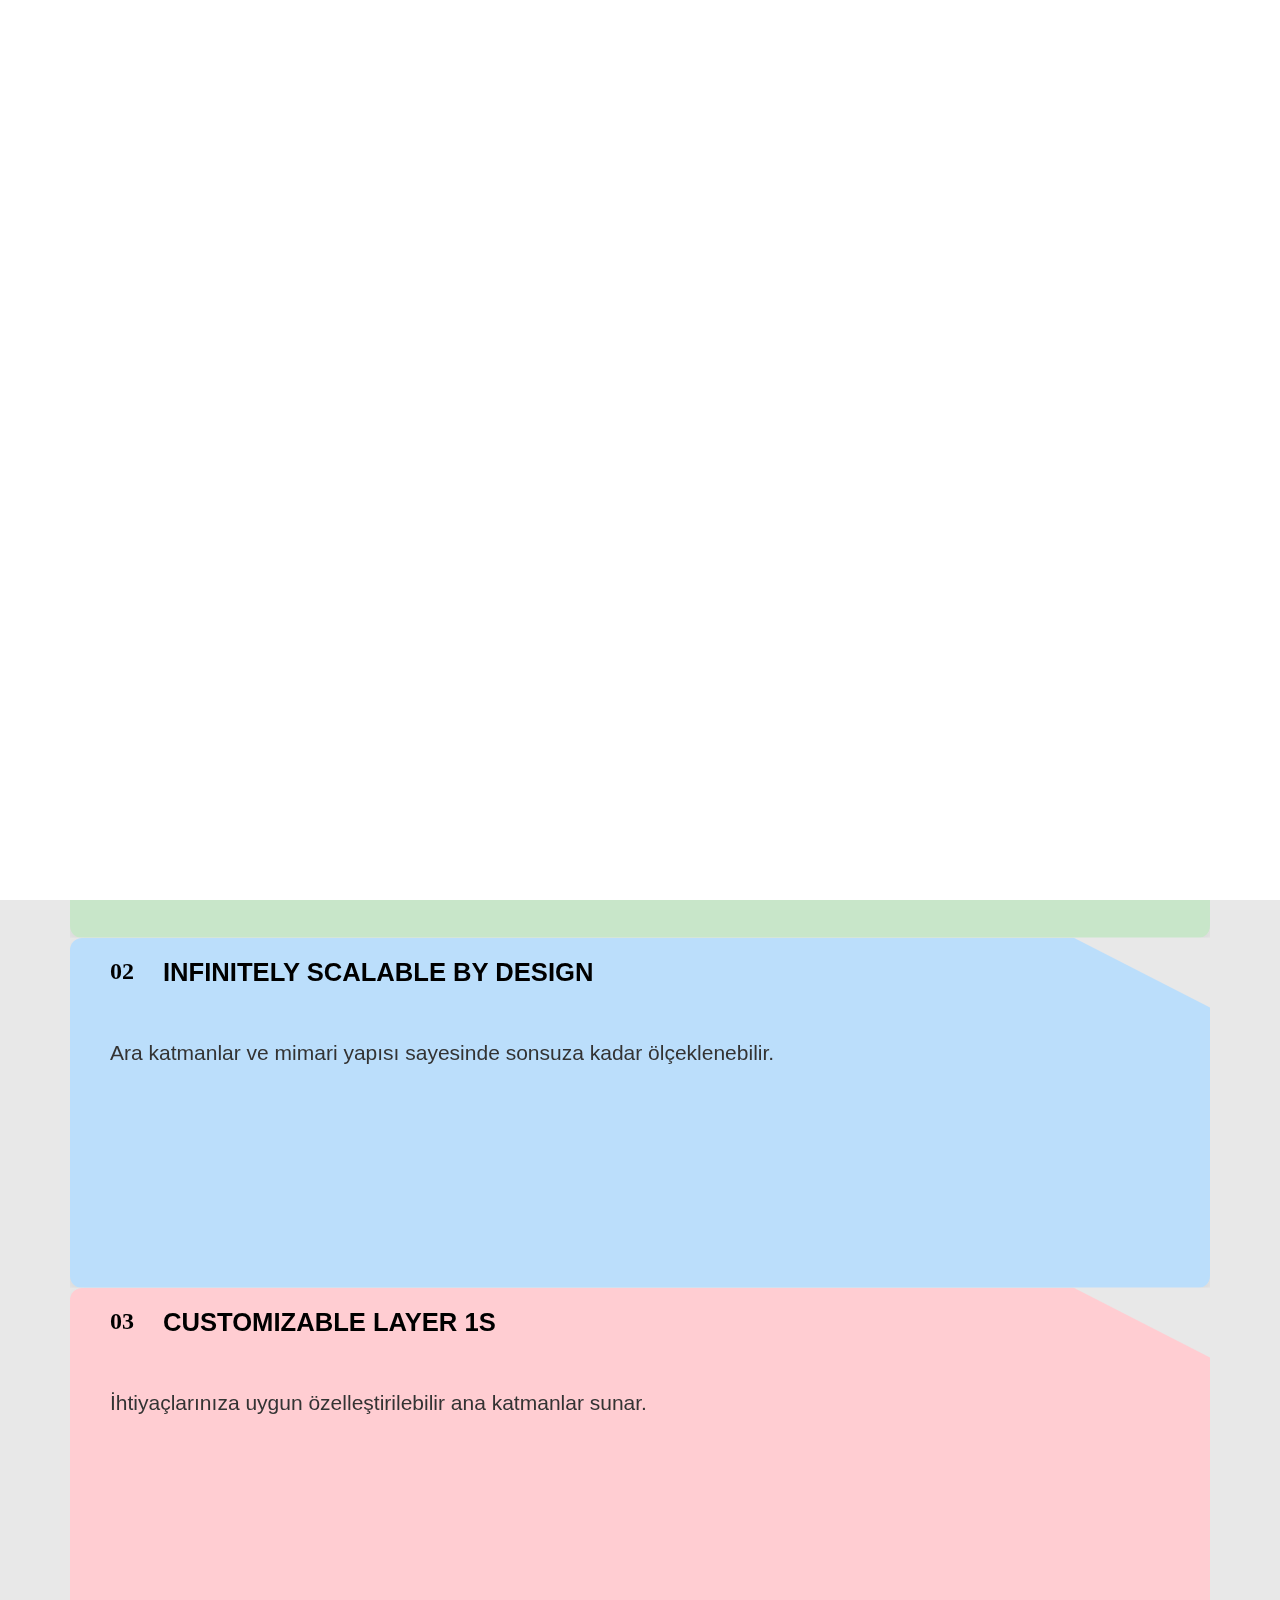
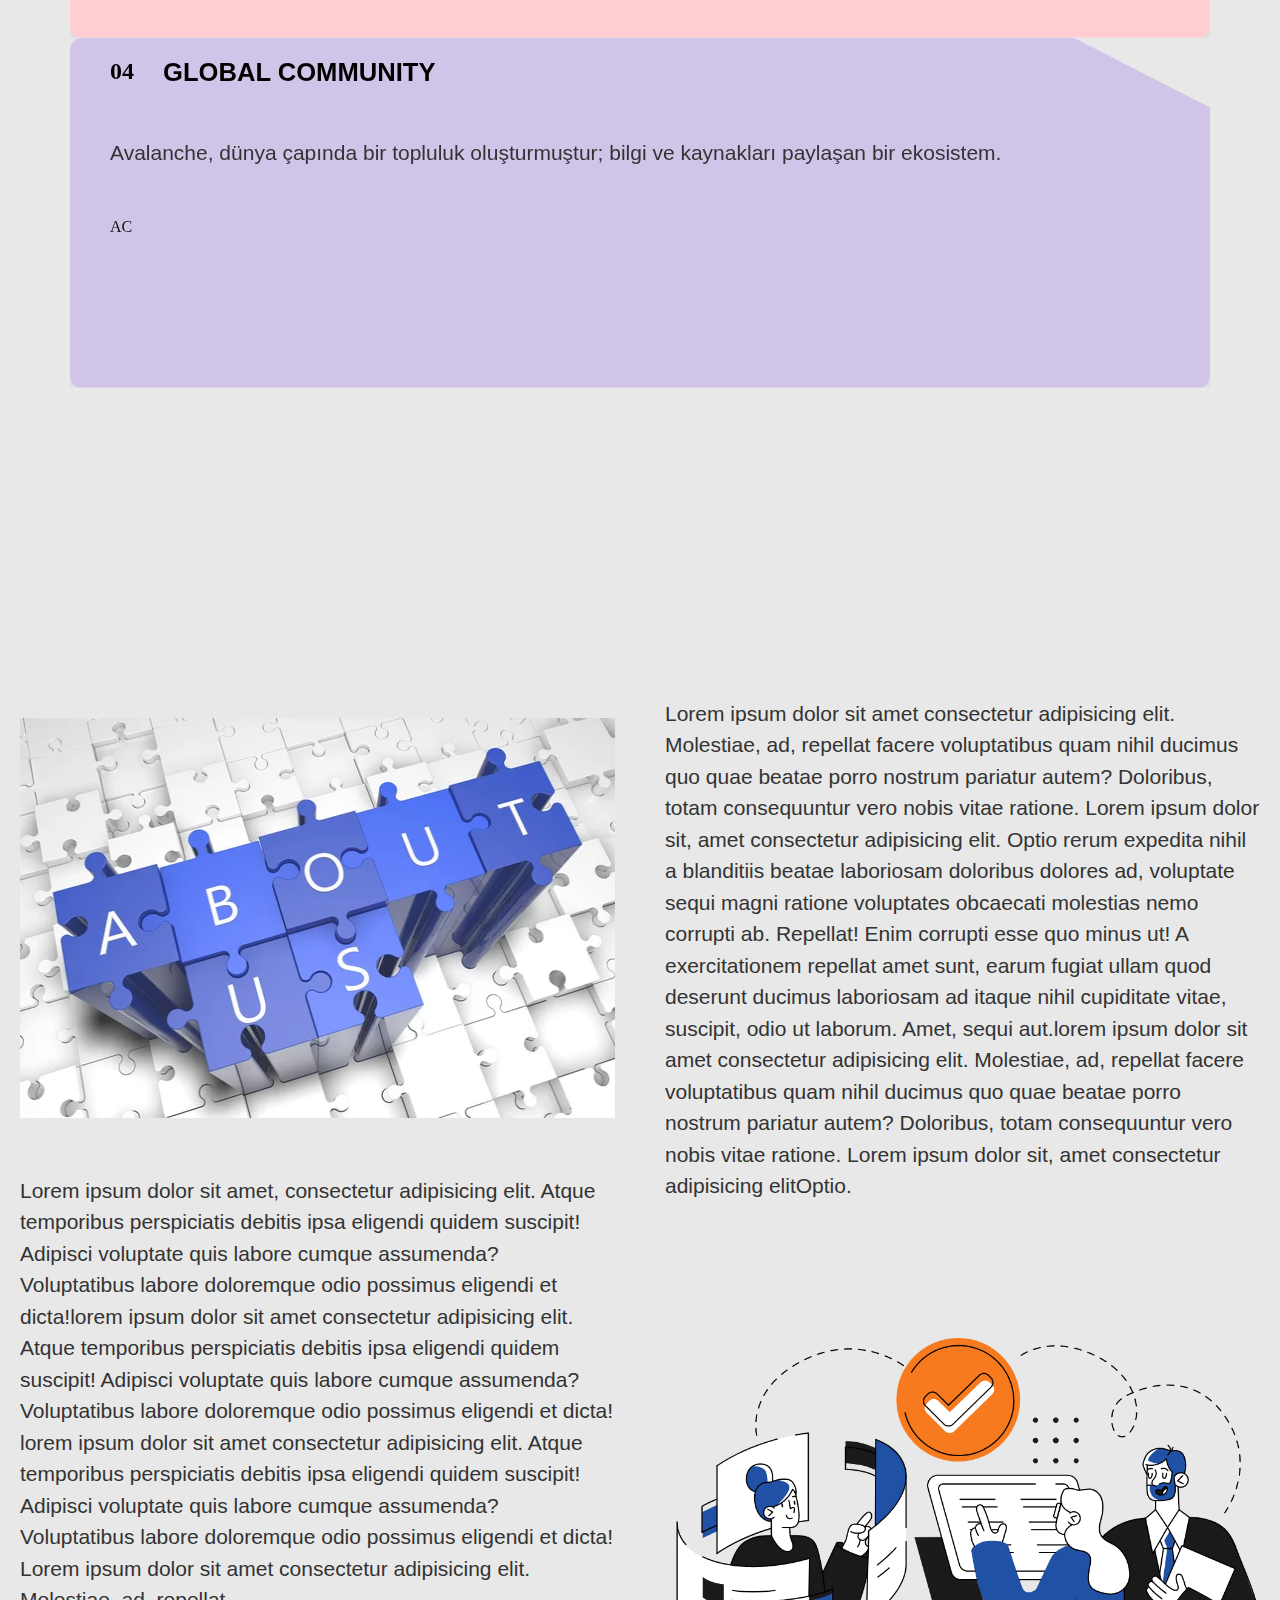
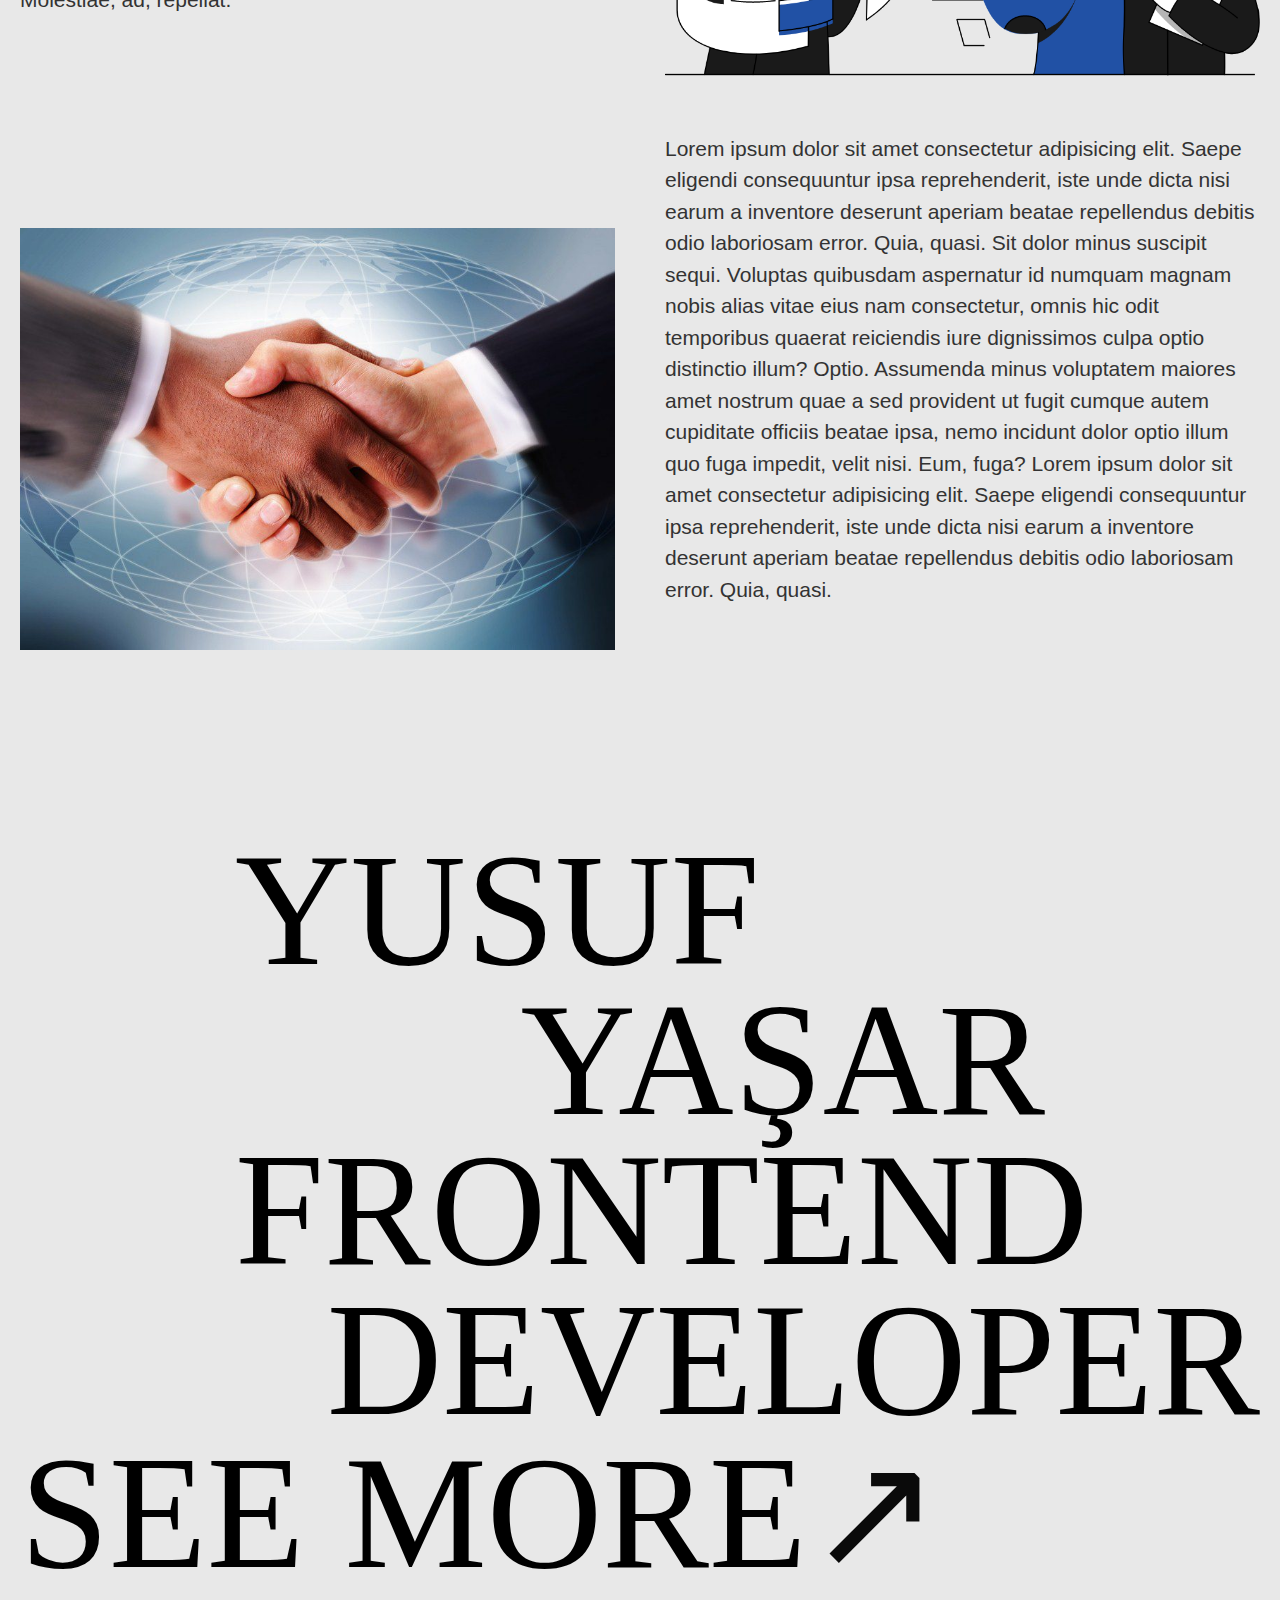
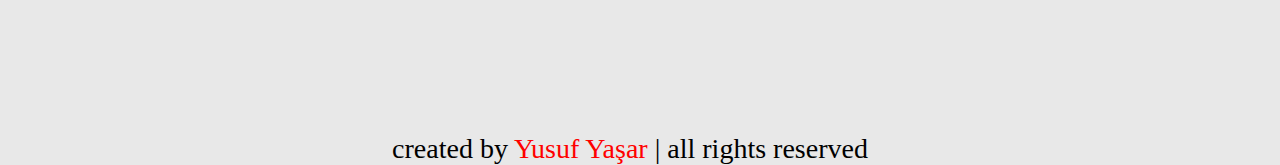
<file: kahve projesi/about.html>
<!DOCTYPE html>
<html lang="en">

<head>
    <meta charset="UTF-8">
    <meta name="viewport" content="width=device-width, initial-scale=1.0">
    <title>ABOUT US</title>
    <link rel="stylesheet" href="style.css">
    <link rel="stylesheet" href="about.css">
    <link rel="stylesheet" href="responsive.css">
    <link rel="stylesheet" href="https://cdn.jsdelivr.net/npm/bootstrap-icons@1.11.3/font/bootstrap-icons.min.css">
</head>


<body>
      <div class="intro">
    <div class="coffee-cup">
    </div>
  </div>
    <div class="about-menu">
        <div class="header" id="header">
            <nav class="nav container">
                <a href="index.html" class="nav-logo"><i class="bi bi-globe-americas"></i> Kahve dünyası</a>

                <div class="nav-menu" id="nav-menu">
                    <ul class="nav-list">
                        <li class="nav-item">
                            <a href="index.html" class="nav-link">
                                <i class="bi bi-house-fill"></i>
                                <span>home</span>
                            </a>
                        </li>

                        <li class="nav-item">
                            <a href="contact.html" class="nav-link">
                                <i class="bi bi-telephone-fill"></i>
                                <span>contact</span>
                            </a>
                        </li>
                        <li class="nav-item">
                            <a href="about.html" class="nav-link">
                                <i class="bi bi-bookmark-plus-fill"></i>
                                <span>about</span>
                            </a>
                        </li>
                    </ul>
                    <div class="nav-close" id="nav-close">
                        <i class="bi bi-x"></i>
                    </div>
                </div>
                <div class="search-box" id="searchBox">
                    <input class="input" type="text" placeholder="Search" id="searchInput">
                    <i class="bi bi-search" id="searchIcon"></i>
                </div>
                <div class="navbar-right">
                    <button id="accountButton">Log in</button>
                    <div class="sepet">
                        <span id="sepet-simgesi" onclick="sepetiGoster()"><i class="bi bi-cart3"></i></span>
                        <div id="sepet-icerik" class="sepet-icerik">
                            <div id="urun-listesi">
                                <span id="closeButton2">&times;</span>
                                <div class="cart">
                                    <h2>Sepetiniz</h2>
                                    <div class="items"></div>
                                    <div class="total">Toplam: 0₺</div>
                                    <button class="btn-buy1" onclick="checkout()">Siparişi Tamamla</button>
                                </div>
                            </div>
                        </div>
                    </div>
                </div>
                 <div class="profile-text-container">

                    <div id="formContainer">
                        <span id="closeButton">&times;</span>
                        <form id="loginForm">
                            <h2 class="baslik">Giriş Yap</h2>
                            <button class="social-login google" type="button" onclick="signInWithGoogle()"><i
                                    class="bi bi-google"></i> Google ile
                                Giriş Yap</button>
                            <button class="social-login apple" type="button" onclick="signInWithApp()"><i
                                    class="bi bi-apple"></i> App Hesabı ile
                                Giriş Yap</button>
                            <button class='social-login phone'  type="button" onclick="signInWithApp()">
                                <i class="bi bi-phone"></i> Telefon Numarası ile Giriş Yap
                            </button>
                            <div>
                                <label class="Giriş" for="email">E-posta:</label>
                                <input class="input" type="email" id="email" name="email">
                            </div>
                            <div>
                                <label class="Giriş" for="password">Şifre:</label>
                                <input class="input" type="password" id="password" name="password">
                            </div>
                            <button type="submit">Giriş Yap</button>
                            <button id="registerButton" type="button" onclick="toggleForms()">Hesabınız yok mu? Kayıt
                                Olun</button>
                        </form>
                        <form id="registerForm" class="hidden">
                            <span id="backButton">&larr;</span>
                            <h2 class="baslik">Kayıt Ol</h2>
                            <div>
                                <label class="Giris1" for="newEmail">E-posta:</label>
                                <input class="inputregister" type="email" id="newEmail" name="newEmail">
                            </div>
                            <div>
                                <label class="Giris1" for="phone">Telefon Numarası:</label>
                                <input class="inputregister" type="tel" id="phone" name="phone">
                            </div>
                            <div>
                                <label class="Giris1" for="firstName">Ad:</label>
                                <input class="inputregister" type="text" id="firstName" name="firstName">
                            </div>
                            <div>
                                <label class="Giris1" for="lastName">Soyad:</label>
                                <input class="inputregister" type="text" id="lastName" name="lastName">
                            </div>
                            <button type="submit">Kayıt Ol</button>
                        </form>
                    </div>
                </div>
              
                <div class="nav-toggle" id="nav-toggle">
                    <i class="bi bi-list"></i>
                </div>
            </nav>
        </div>
        <h1 class="fire-title">
            <span style="--i:1">A</span>
            <span style="--i:2">B</span>
            <span style="--i:3">O</span>
            <span style="--i:5">U</span>
            <span style="--i:6">T</span>

        </h1>
      
        <div class="about-cont">
            <div class="paragraf">
                <p class="prf">Lorem ipsum dolor sit amet consectetur adipisicing elit. Minima laborum deleniti
                    cupiditate.
                    Tempore impedit sapiente tempora, explicabo accusamus suscipit! Commodi sit ea reprehenderit
                    ducimus. Obcaecati reiciendis sunt expedita alias quo? Lorem ipsum dolor sit amet consectetur
                    adipisicing elit. Deserunt ullam voluptas repellat repudiandae ea. Quisquam odio veritatis in,
                    quas dolorem modi sed, expedita minima eaque dignissimos distinctio voluptatum. Rem, fuga?</p>
            </div>
            <div class="wrapper">

                <section class="card fast">
                    <span class="number">01</span><h2 class="card-h2">FAST. POWERFUL. SECURE.</h2>
                    <p>Hızlı, güçlü ve güvenli altyapı Avalanche'nin temel özelliklerindendir.</p>
                </section>

                <section class="card scale">
                    <span class="number">02</span><h2 class="card-h2">INFINITELY SCALABLE BY DESIGN</h2>
                    <p>Ara katmanlar ve mimari yapısı sayesinde sonsuza kadar ölçeklenebilir.</p>
                </section>

                <section class="card custom">
                    <span class="number">03</span><h2 class="card-h2">CUSTOMIZABLE LAYER 1S</h2>
                    <p>İhtiyaçlarınıza uygun özelleştirilebilir ana katmanlar sunar.</p>
                </section>

                <section class="card community">
                    <span class="number">04</span><h2 class="card-h2">GLOBAL COMMUNITY</h2>
                    <p>Avalanche, dünya çapında bir topluluk oluşturmuştur; bilgi ve kaynakları paylaşan bir ekosistem.
                    </p>

                    <div class="footer">
                        <div class="logo"></div>
                        <div class="icons">
                            <span>A</span><span>C</span>
                        </div>
                    </div>
                </section>
            </div>
    
            <section class="grid grid-2">
                <div class="autoShow">
                    <figure class="figure">
                        <img class="img1" src="images/about1.png" alt="">
                        
                    </figure>
                    <p>
                    Lorem ipsum dolor sit amet, consectetur adipisicing elit. Atque temporibus perspiciatis debitis ipsa eligendi quidem suscipit! Adipisci voluptate quis labore cumque assumenda? Voluptatibus labore doloremque odio possimus eligendi et dicta!lorem ipsum dolor sit amet consectetur adipisicing elit. Atque temporibus perspiciatis debitis ipsa eligendi quidem suscipit! Adipisci voluptate quis labore cumque assumenda? Voluptatibus labore doloremque odio possimus eligendi et dicta!
                    lorem ipsum dolor sit amet consectetur adipisicing elit. Atque temporibus perspiciatis debitis ipsa eligendi quidem suscipit! Adipisci voluptate quis labore cumque assumenda? Voluptatibus labore doloremque odio possimus eligendi et dicta!
                    Lorem ipsum dolor sit amet consectetur adipisicing elit. Molestiae, ad, repellat.

                    </p>
                </div>
                <div class="autoShow">
                    <p>
                      Lorem ipsum dolor sit amet consectetur adipisicing elit. Molestiae, ad, repellat facere voluptatibus quam nihil ducimus quo quae beatae porro nostrum pariatur autem? Doloribus, totam consequuntur vero nobis vitae ratione.
                    Lorem ipsum dolor sit, amet consectetur adipisicing elit. Optio rerum expedita nihil a blanditiis beatae laboriosam doloribus dolores ad, voluptate sequi magni ratione voluptates obcaecati molestias nemo corrupti ab. Repellat!
                    Enim corrupti esse quo minus ut! A exercitationem repellat amet sunt, earum fugiat ullam quod deserunt ducimus laboriosam ad itaque nihil cupiditate vitae, suscipit, odio ut laborum. Amet, sequi aut.lorem ipsum dolor sit amet consectetur adipisicing elit. Molestiae, ad, repellat facere voluptatibus quam nihil ducimus quo quae beatae porro nostrum pariatur autem? Doloribus, totam consequuntur vero nobis vitae ratione.
                    Lorem ipsum dolor sit, amet consectetur adipisicing elitOptio.
                </p>
                </div>

                <div class="autoShow">
                    <figure>
                        <img class="img2" src="images/about2.png" alt="">
                       
                    </figure>
                    <p>
                      Lorem ipsum dolor sit amet consectetur adipisicing elit. Saepe eligendi consequuntur ipsa reprehenderit, iste unde dicta nisi earum a inventore deserunt aperiam beatae repellendus debitis odio laboriosam error. Quia, quasi.
                      Sit dolor minus suscipit sequi. Voluptas quibusdam aspernatur id numquam magnam nobis alias vitae eius nam consectetur, omnis hic odit temporibus quaerat reiciendis iure dignissimos culpa optio distinctio illum? Optio.
                      Assumenda minus voluptatem maiores amet nostrum quae a sed provident ut fugit cumque autem cupiditate officiis beatae ipsa, nemo incidunt dolor optio illum quo fuga impedit, velit nisi. Eum, fuga?
                        Lorem ipsum dolor sit amet consectetur adipisicing elit. Saepe eligendi consequuntur ipsa reprehenderit, iste unde dicta nisi earum a inventore deserunt aperiam beatae repellendus debitis odio laboriosam error. Quia, quasi.
                    </p>
                </div>
                <div class="autoShow">
                    <figure>
                        <img class="img3" src="images/about3.png" alt="">
                       
                    </figure>
                </div>
            </section>

            <section class="grid grid-3">
                <div class="autoBLur">YUSUF</div>
                <div class="autoBLur">YAŞAR</div>
                <div class="autoBLur">FRONTEND</div>
                <div class="autoBLur">DEVELOPER</div>
                <div class="autoBLur">SEE MORE<a class="a-son" href="mailto:yasaryusuf916@gmail.com">&#8599;</a>
                </div>
            </section>
             <div class="credit">
            created by <span>Yusuf Yaşar</span> | all rights reserved
        </div>
        </div>
    </div>
    <script src="script.js"></script>
</body>

</html>
</file>
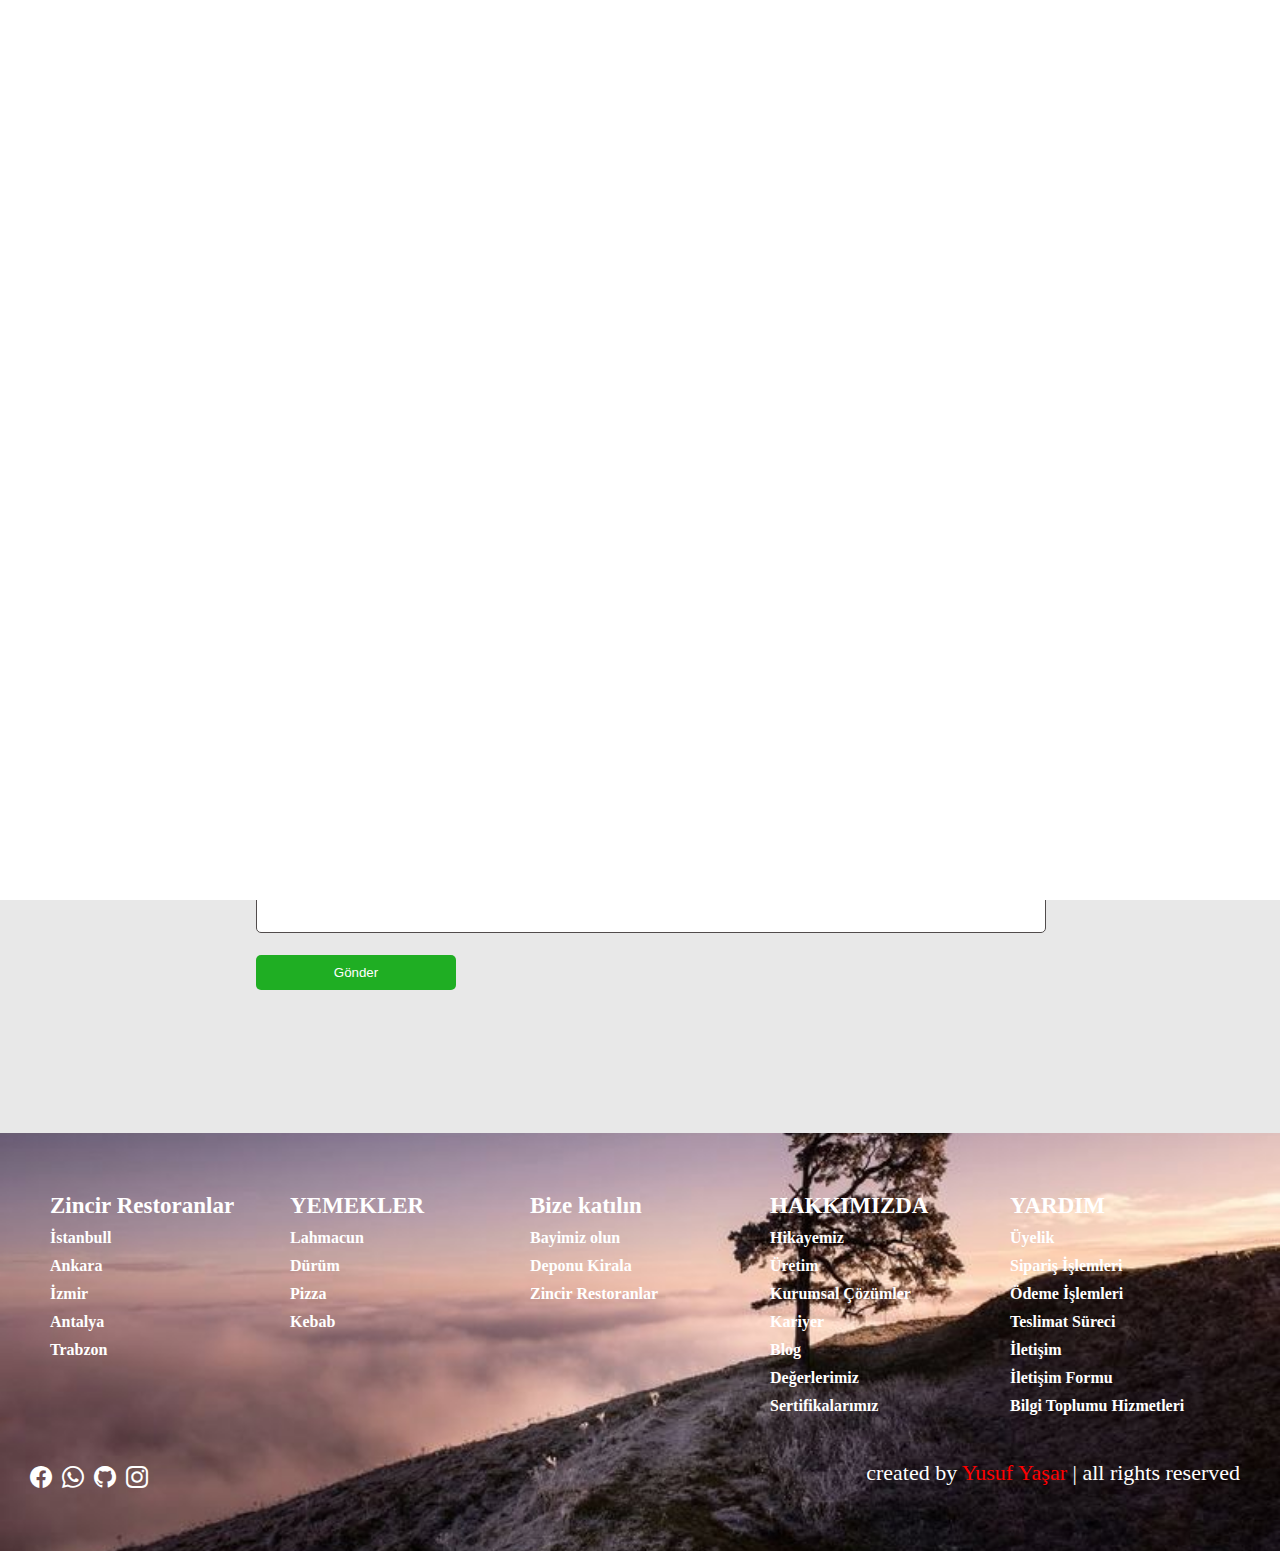
<file: kahve projesi/contact.html>
<!DOCTYPE html>
<html lang="en">

<head>
    <meta charset="UTF-8">
    <meta name="viewport" content="width=device-width, initial-scale=1.0">
    <link rel="stylesheet" href="style.css">
    <link rel="stylesheet" href="contact.css">
    <link rel="stylesheet" href="responsive.css">
    <link rel="stylesheet" href="https://cdn.jsdelivr.net/npm/bootstrap-icons@1.11.3/font/bootstrap-icons.min.css">
    <title>CONTACT US</title>
</head>

<body>
    <div class="intro">
        <div class="coffee-cup">

        </div>
    </div>
    <div class="header" id="header">
        <nav class="nav container">
            <a href="index.html" class="nav-logo"><i class="bi bi-globe-americas"></i> Kahve dünyası</a>

            <div class="nav-menu" id="nav-menu">
                <ul class="nav-list">
                    <li class="nav-item">
                        <a href="index.html" class="nav-link">
                            <i class="bi bi-house-fill"></i>
                            <span>home</span>
                        </a>
                    </li>

                    <li class="nav-item">
                        <a href="contact.html" class="nav-link">
                            <i class="bi bi-telephone-fill"></i>
                            <span>contact</span>
                        </a>
                    </li>
                    <li class="nav-item">
                        <a href="about.html" class="nav-link">
                            <i class="bi bi-bookmark-plus-fill"></i>
                            <span>about</span>
                        </a>
                    </li>
                </ul>
                <div class="nav-close" id="nav-close">
                    <i class="bi bi-x"></i>
                </div>


            </div>
            <div class="search-box" id="searchBox">
                <input class="input" type="text" placeholder="Search" id="searchInput">
                <i class="bi bi-search" id="searchIcon"></i>
            </div>
            <div class="navbar-right">
                <button id="accountButton">Log in</button>
                <div class="sepet">
                    <span id="sepet-simgesi" onclick="sepetiGoster()"><i class="bi bi-cart3"></i></span>
                    <div id="sepet-icerik" class="sepet-icerik">
                        <div id="urun-listesi">
                            <span id="closeButton2">&times;</span>
                            <div class="cart">
                                <h2>Sepetiniz</h2>
                                <div class="items"></div>
                                <div class="total">Toplam: 0₺</div>
                                <button class="btn-buy1" onclick="checkout()">Siparişi Tamamla</button>
                            </div>
                        </div>
                    </div>
                </div>
            </div>
            <div class="profile-text-container">

                <div id="formContainer">
                    <span id="closeButton">&times;</span>
                    <form id="loginForm">
                        <h2 class="baslik">Giriş Yap</h2>
                        <button class="social-login google" type="button" onclick="signInWithGoogle()"><i
                                class="bi bi-google"></i> Google ile
                            Giriş Yap</button>
                        <button class="social-login apple" type="button" onclick="signInWithApp()"><i
                                class="bi bi-apple"></i> App Hesabı ile
                            Giriş Yap</button>
                        <button class='social-login phone' type="button" onclick="signInWithApp()">
                            <i class="bi bi-phone"></i> Telefon Numarası ile Giriş Yap
                        </button>
                        <div>
                            <label class="Giriş" for="email">E-posta:</label>
                            <input class="input" type="email" id="email" name="email">
                        </div>
                        <div>
                            <label class="Giriş" for="password">Şifre:</label>
                            <input class="input" type="password" id="password" name="password">
                        </div>
                        <button type="submit">Giriş Yap</button>
                        <button id="registerButton" type="button" onclick="toggleForms()">Hesabınız yok mu? Kayıt
                            Olun</button>
                    </form>
                    <form id="registerForm" class="hidden">
                        <span id="backButton">&larr;</span>
                        <h2 class="Giriş">Kayıt Ol</h2>
                        <div>
                            <label class="Giris1" for="newEmail">E-posta:</label>
                            <input class="inputregister" type="email" id="newEmail" name="newEmail">
                        </div>
                        <div>
                            <label class="Giris1" for="phone">Telefon Numarası:</label>
                            <input class="inputregister" type="tel" id="phone" name="phone">
                        </div>
                        <div>
                            <label class="Giris1" for="firstName">Ad:</label>
                            <input class="inputregister" type="text" id="firstName" name="firstName">
                        </div>
                        <div>
                            <label class="Giris1" for="lastName">Soyad:</label>
                            <input class="inputregister" type="text" id="lastName" name="lastName">
                        </div>
                        <button type="submit">Kayıt Ol</button>
                    </form>
                </div>
            </div>
            <div class="nav-toggle" id="nav-toggle">
                <i class="bi bi-list"></i>
            </div>
        </nav>
    </div>
    <section class="contact">
        <h1 class="heading">contact <span>us</span></h1>
        <div class="row">
            <iframe class="map"
                src="https://www.google.com/maps/embed?pb=!1m18!1m12!1m3!1d4915.736832335598!2d26.88382758146534!3d39.090071114669996!2m3!1f0!2f0!3f0!3m2!1i1024!2i768!4f13.1!3m3!1m2!1s0x14ba115f0949f2d7%3A0x6664c8e821b5af98!2sAnkara%20Restaurant!5e0!3m2!1str!2str!4v1741013995123!5m2!1str!2str"
                loading="lazy" referrerpolicy="no-referrer-when-downgrade"></iframe>
            <form>
                <h3>Bize Ulaşın</h3>
                <div class="inputBox">
                    <i class="bi bi-person"></i>
                    <input class="inp-contact" type="text" placeholder="name">
                </div>
                <div class="inputBox">
                    <i class="bi bi-envelope"></i>
                    <input class="inp-contact" type="email" placeholder="lastname">
                </div>
                <div class="inputBox">
                    <i class="bi bi-telephone"></i>
                    <input class="inp-contact" type="number" placeholder="number">
                </div>
                <a href="" class="btn-submit">submit</a>
            </form>
        </div>
    </section>
    <form action="/submit" method="post">
        <label class="oneri" for="suggestion">Öneri ve Şikayetleriniz:</label>
        <textarea id="suggestion" name="suggestion" rows="5" cols="30"
            placeholder="Mesajınızı buraya yazın..."></textarea><br><br>
        <button class="submit-contact" type="submit1">Gönder</button>
    </form>
    <footer>
        <div class="footerMenus">
            <div class="shpadding-reset"><a href="/kahve-c-1798" class="">
                    <span class="üstbaslık">Zincir Restoranlar</span></a>
                <ul class="footerMenu footerMenu-1 hidden-md-down">
                    <li><a href="/turk-kahvesi-c-3400" class="">İstanbull</a></li>
                    <li><a href="/kapsul-kahveler-c-3486" class="">Ankara</a></li>
                    <li><a href="/filtre-kahve-c-3401" class="">İzmir</a></li>
                    <li><a href="/yoresel-kahve-c-3402" class="">Antalya</a></li>
                    <li><a href="/espresso-c-3403" class="">Trabzon</a></li>


                </ul>
            </div>
            <div class="shpadding-reset1"><a href="/aksesuar-c-1802" class=""><span
                        class="üstbaslık">YEMEKLER</span></a>
                <ul class="footerMenu footerMenu-1 hidden-md-down">
                    <li><a href="/kutu-cikolata-c-3408" class="">Lahmacun</a></li>
                    <li><a href="/atistirmalik-cikolata-c-3409" class="">Dürüm</a></li>
                    <li><a href="/fit-lezzetler-c-3480" class="">Pizza</a></li>
                    <li><a href="/sss/urun-gami-s-27" class="" rel="nofollow">Kebab</a></li>
                </ul>
            </div>
            <div class="shpadding-reset1"><a href="/aksesuar-c-1802" class=""><span class="üstbaslık">Bize katılın
                    </span></a>
                <ul class="footerMenu footerMenu-1 hidden-md-down">
                    <li><a href="/kutu-cikolata-c-3408" class="">Bayimiz olun</a></li>
                    <li><a href="/atistirmalik-cikolata-c-3409" class="">Deponu Kirala</a></li>
                    <li><a href="/fit-lezzetler-c-3480" class="">Zincir Restoranlar</a></li>

                </ul>
            </div>
            <div class="shpadding-reset1"><a href="/kesfet/hakkimizda" class=""><span
                        class="üstbaslık">HAKKIMIZDA</span></a>
                <ul class="footerMenu footerMenu-5 hidden-md-down">
                    <li><a href="/kesfet/hakkimizda" class="" rel="nofollow">
                            Hikayemiz
                        </a></li>
                    <li><a href="/kesfet/uretim" class="" rel="nofollow">
                            Üretim
                        </a></li>
                    <li><a href="/kesfet/kurumsal-cozumler" class="" rel="nofollow">
                            Kurumsal Çözümler
                        </a></li>
                    <li><a href="/kesfet/kariyer" class="" rel="nofollow">
                            Kariyer
                        </a></li>
                    <li><a href="/blog" class="">
                            Blog
                        </a></li>

                    <li><a href="/kesfet/hakkimizda#degerlerimiz" class="" rel="nofollow">
                            Değerlerimiz
                        </a></li>
                    <li><a href="/sertifikalarimiz" class="" rel="nofollow">
                            Sertifikalarımız
                        </a></li>
                </ul>
            </div>
            <div class="shpadding-reset1"><a href="/sss" class=""><span class="üstbaslık">YARDIM</span></a>
                <ul class="footerMenu footerMenu-5 hidden-md-down">
                    <li><a href="/sss/uyelik-s-26" class="" rel="nofollow">
                            Üyelik
                        </a></li>
                    <li><a href="/sss/siparis-islemleri-s-23" class="" rel="nofollow">
                            Sipariş İşlemleri
                        </a></li>
                    <li><a href="/sss/odeme-islemleri-s-21" class="" rel="nofollow">
                            Ödeme İşlemleri
                        </a></li>
                    <li><a href="/sss/teslimat-sureci-s-25" class="" rel="nofollow">
                            Teslimat Süreci
                        </a></li>
                    <li><a href="/sss/iletisim-s-31" class="" rel="nofollow">
                            İletişim
                        </a></li>
                    <li>
                        <a href="/sss/iletisim" class="">İletişim Formu</a>
                    </li>
                    <li>
                        <a href="https://e-sirket.mkk.com.tr/esir/Dashboard.jsp#/sirketbilgileri/11010"
                            title="Kahve Dünyası e-ŞİRKET Bilgileri" target="_blank" rel="noopener noreferrer">
                            Bilgi Toplumu Hizmetleri</a>
                    </li>
                </ul>
            </div>

        </div>
        <div class="menu-share">
            <div class="share">
                <div class="nav-social">
                    <a href="" target="_blank" class="nav-social-link"><i class="bi bi-facebook"></i></a>

                    <a href="" target="_blank" class="nav-social-link"><i class="bi bi-whatsapp"></i></a>

                    <a href="" target="_blank" class="nav-social-link"><i class="bi bi-github"></i></a>

                    <a href="" target="_blank" class="nav-social-link"><i class="bi bi-instagram"></i></a>
                </div>
            </div>

            <div class="credit">
                created by <span>Yusuf Yaşar</span> | all rights reserved
            </div>
        </div>
    </footer>
    <script src="script.js"></script>
</body>

</html>
</file>
<file: kahve projesi/style.css>
* {
    margin: 0;
    padding: 0;
}

body {
    background-color: white;
}

main {
    height: 500vh;
}

/* intro start */

.intro {
    position: fixed;
    top: 0;
    left: 0;
    width: 100%;
    height: 100%;
    background-color: white;
    display: flex;
    justify-content: center;
    align-items: center;
    z-index: 3000;
    animation: fadeOut 1s ease forwards;
    animation-delay: 2s;
}

.coffee-cup {
    width: 320px;
    height: 320px;
    background-image: url('https://i.pinimg.com/originals/6a/5e/9d/6a5e9d55c72b5aef817281671d0b1c3a.jpg');
    background-size: contain;
    background-repeat: no-repeat;
    animation: growCup 2s ease forwards;
    position: relative;
}

@keyframes growCup {
    0% {
        transform: scale(0.1);
        opacity: 0;
    }

    50% {
        transform: scale(1.2);
        opacity: 1;
    }

    100% {
        transform: scale(1);
    }
}

@keyframes fadeOut {
    to {
        opacity: 0;
        visibility: hidden;
    }
}

/* intro end */

/* scroll start */
/* Tüm scroll bar için geçerli */
::-webkit-scrollbar {
    width: 10px;
}

/* Scroll bar arka planı */
::-webkit-scrollbar-track {
    background: #f1f1f1;
    border-radius: 10px;
}

/* Scroll bar'ın kendisi */
::-webkit-scrollbar-thumb {
    background: #888;
    border-radius: 10px;
}

/* Hover durumunda scroll bar */
::-webkit-scrollbar-thumb:hover {
    background: #555;
}

/* scroll end */
.header {
    position: fixed;
    width: 100%;
    top: 0;
    left: 0;
    user-select: none;
    z-index: 2;
    transition: background-color 0.3s ease, box-shadow 0.3s ease;
}

.header.transparent {
    background-color: transparent;
    box-shadow: none;
}

.header.scrolled {
    background-color: rgba(44, 44, 44, 0.6);
    backdrop-filter: blur(10px);
    box-shadow: 0 2px 5px rgba(0, 0, 0, 0.2);
}

.nav {
    position: relative;
    height: 60px;
    display: flex;
    justify-content: space-between;
    align-items: center;
    text-transform: uppercase;
}

.nav-logo {
    color: rgb(15, 15, 15);
    font-size: 20px;
    margin-left: 10px;
    text-decoration: none;
}

.nav-close {
    display: flex;
    color: white;
    font-size: 25px;
    cursor: pointer;
}

.nav-toggle {
    display: flex;
    color: black;
    font-size: 25px;
    cursor: pointer;
    position: absolute;
    top: 0;
    right: 0;
    align-items: center;
    margin-top: 17px;
    margin-right: 10px;
}

@media (max-width:1150px) {
    .nav-menu {
        position: fixed;
        left: -100%;
        top: 0;
        background-color: black;
        width: 60%;
        height: 100vh;
        display: flex;
        flex-direction: column;
        justify-content: space-between;
        transition: left .4s;
        z-index: 5000;
    }

    .nav-item {
        transform: translateX(-150px);
        visibility: hidden;
        transition: transform .4s ease-out, visibility .4s;
    }

    .nav-item:nth-child(1) {

        transition-delay: .1s;
    }

    .nav-item:nth-child(2) {
        transition-delay: .2s;
    }

    .nav-item:nth-child(3) {
        transition-delay: .3s;
    }

    .nav-item:nth-child(4) {
        transition-delay: .4s;
    }

    .nav-item:nth-child(5) {
        transition-delay: .5s;
    }

    .nav-social {
        margin-bottom: 40px;
        margin-left: 30px;
    }
}

.nav-list,
.nav-social {
    display: flex;
}

.nav-list {
    flex-direction: column;
    row-gap: 30px;
    padding: 30px;
    list-style: none;
}

.nav-link {
    position: relative;
    color: black;
    font-size: 20px;
    display: inline-flex;
    align-items: center;
    transition: opacity .4s;
    text-decoration: none;
}

.nav-link i {
    font-size: 20px;
    position: absolute;
    opacity: 0;
    visibility: hidden;
    transition: opacity .4s, visibility .4s;
}

.nav-link span {
    position: relative;
    transition: margin .4s;
}

.nav-link span::after {
    content: "";
    position: absolute;
    left: 0;
    bottom: -6px;
    width: 0;
    height: 2px;
    background-color: black;
    transition: width .4s ease-out;
}

.nav-link:hover span {
    margin-left: 20px;
}

.nav-link:hover i {
    opacity: 1;
    visibility: visible;
}

.nav-link:hover span::after {
    width: 100%;
}

.nav-list:has(.nav-link:hover) .nav-link:not(:hover) {
    opacity: .4;
}

.nav-close {
    position: absolute;
    top: 10px;
    right: 15px;
    color: white;
}

.nav-social {
    column-gap: 10px;
    margin-right: 20px;
}

.nav-social-link {
    color: black;
    font-size: 20px;
    transition: transform .4s;
}

.nav-social-link:hover {
    transform: translateY(-.30rem);
}

.show-menu {
    left: 0;
}

.show-menu .nav-item {
    visibility: visible;
    transform: translateX(0)
}

.search-box {
    display: flex;
    align-items: center;
    padding: 2px;
    max-width: 100px;
    margin-right: 22%;
    background-color: white;
}

.search-box .input {
    border: none;
    outline: none;
    flex: 1;
    padding: 5px;
}

.search-box .bi-search {
    color: #000000;
    font-size: 18px;
    margin-left: 5px;
    cursor: pointer;
}

@media (min-width:1150px) {
    .container {
        margin-inline: auto;
    }

    .nav {
        height: 60px;
    }

    .nav-toggle,
    .nav-close {
        display: none;
    }

    .nav-link {
        font-size: 20px;
        text-decoration: none;
    }

    .nav-link i {
        font-size: 15px;
    }

    .nav-list {
        flex-direction: row;
        column-gap: 35px;
    }

    .nav-menu {
        display: flex;
        align-items: center;
        column-gap: 35px;

    }

    .search-box {
        width: 100%;
        max-width: 200px;

    }
}


@media (max-width:768px) {

    .nav-link span::after {
        background-color: white;
    }

    .nav-link {
        color: white;

    }

}

.menu-content {
    display: flex;
    width: 100%;
}

.menu1 {
    background-color: blanchedalmond;
    width: 55%;
    height: 100vh;
}

.menu2 {
    background: url(images/menu2.png);
    width: 45%;
    height: 100vh;
    background-size: cover;
    background-position: center;
    transition: transform 0.8s ease;
}

.içerik {
    padding: 160px 40px;
}

.kahve-baslık {
    color: turquoise;
    font-style: italic;
    font-size: 55px;
    margin-bottom: 23px;
}

.menu-paragraf {
    font-size: 20px;
    color: rgb(21, 21, 21);
}

.btn {
    background-color: tomato;
    color: white;
    width: 150px;
    padding: 10px;
    border: none;
    margin-top: 20px;
    cursor: pointer;
}

.btn:hover {
    background: linear-gradient(45deg, #ff0000, #00ff00, #0000ff, #ff00ff, #00ffff, #ffff00);
    background-size: 600%;
    box-shadow: 0 0px 20px rgb(0 0 0);

}

.orta {
    background-color: darkslateblue;
    width: 180px;
    height: 180px;
    border-radius: 50%;
    position: relative;
    bottom: 30%;
    left: 87%;
    justify-items: center;
    align-content: center;
}

.span-orta {
    display: flex;
    flex-direction: column;
    color: aliceblue;
    text-align: center;
    font-size: 25px;
}

.elli {
    font-size: 50px;
    font-family: monospace;

}

/* list start */

.product-list {
    display: flex;
    gap: 20px;
    justify-content: center;
    flex-wrap: wrap;
    margin-top: 80%;
}

.product {
    border: 1px solid #ccc;
    padding: 15px;
    width: 250px;
    text-align: center;
}

.product h3 {
    font-size: 18px;
    margin-bottom: 10px;
}

.product p {
    font-size: 16px;
    margin-bottom: 15px;
}

.product button {
    border: 1px solid #333;
    background-color: #f8f8f8;
    padding: 10px 15px;
    cursor: pointer;
}

.product button:hover {
    background-color: #ddd;
}

.urunler-menusu {
    margin-top: 60px;
}

.list-container {
    margin-left: 50px;
    color: white;
    height: 400px;
}

.list-title {
    margin-bottom: 10px;
    background-color: rgb(40, 40, 40, 0.4);
    color: #ffffff;
    padding: 0 10px;
    font-size: 30px;
    font-weight: bold;
    position: absolute;
    top: 10%;
    left: 60px;
}

.list-title2 {
    margin-bottom: 50px;
    color: #006af5;
    text-align: center;
    border-bottom: 3px solid #006af5;
    padding-bottom: 0px;
    justify-self: center;
}

.list-title3 {
    margin-bottom: -50px;
    color: #006af5;
    text-align: center;
    border-bottom: 3px solid #006af5;
    padding-bottom: 0px;
    justify-self: center;
}

.list-select2 {
    display: grid;
    grid-template-columns: repeat(3, 1fr);
    justify-content: center;
    gap: 20px;
    margin-top: 20px;
}

.list-select {
    list-style: none;
    padding: 0;
    height: 300px;
    display: flex;
    align-items: center;
    column-gap: 30px;
    transform: translateX(0);
    transition: 1s all ease-in-out;
    margin-bottom: 10%;
}

.list-wrapper {
    overflow: hidden;
    position: relative;
}

.list-img3,
.list-img {
    width: 270px;
    height: 300px;
    object-fit: cover;
    transition: 1s all ease-in-out;
}

.list-item {
    position: relative;
}

li.list-item1 {
    border: 1px solid #ccc;
    padding: 15px;
    width: 275px;
    text-align: center;
}

li.list-item2 {
    border: 1px solid #ccc;
    padding: 15px;
    width: 275px;
    margin: 0 40px;
    margin-top: 100px;
    text-align: center;
    flex: 1 1 300px;
    max-width: 300px;
    background-color: #fff;
    text-align: center;
    box-shadow: 0 4px 8px rgba(0, 0, 0, 0.1);
}

.list-item:hover .list-img {
    transform: scale(1.2);
    margin: 0 30px;
    opacity: 0.5;
}

/* Tablet ve altı */
@media (max-width: 1024px) {
    .list-select {
        gap: 15px;
    }

    li.list-item2 {
        max-width: 45%;
        margin: 10px auto;
    }
}

@media (max-width:768px) {
    .list-title3 {
        margin-bottom: 20px;
    }

    .list-img3 {
        width: 100%;
        height: 200px;
    }

    .list-select {
        align-items: center;
        gap: 20px;
    }

    li.list-item2 {
        width: 90%;
        border: 1px solid #ccc;
        padding: 7px;
        max-width: 100%;
        margin: 0 auto;
    }

    .list-img {
        max-height: 250px;
    }

    .list-container {
        margin: 0 8px;
        height: auto;
    }

    .btn-buy {
        width: 90%;
        padding: 8px;
        font-size: 16px;
    }

    .btn-buy1 {
        width: 100%;
        padding: 10px;
        font-size: 16px;
    }
}

.arrow {
    width: 100px;
    display: flex;
    font-size: 120px;
    position: absolute;
    right: 35px;
    top: 35%;
    opacity: .5;
    transition: .5s ease all;
    cursor: pointer;
    color: rgb(106, 131, 140);
}

i.bi.bi-chevron-right.ikinci.arrow {
    top: 30%;
    right: 0;
}

.arrow:hover {
    opacity: 1;
    color: rgb(255, 0, 0);
}

/* list end */

/* Sepet stilleri */
.sepet {
    font-size: 20px;
    margin-top: 15px;
    font-family: sans-serif;
    color: black;
    margin-right: 10px;
    cursor: pointer;
}

#sepet-simgesi {
    color: #000000;
    font-size: 22px;
}

#sepet-simgesi:hover {
    color: #006af5;

}

.btn-buy1 {
    background-color: white;
    color: darkgreen;
    width: 40%;
    padding: 10px;
    border: 1px solid darkgreen;
    margin-left: 60%;
    cursor: pointer;
}

.btn-buy:hover,
.btn-buy1:hover {
    color: rgb(189, 30, 30);
}

.btn-buy {
    background-color: white;
    color: darkgreen;
    width: 100%;
    padding: 10px;
    border: 1px solid darkgreen;
    cursor: pointer;
    font-size: 18px;
}

/* Sepet animasyonu */
.sepet-animasyonu {
    opacity: 0;
    transition: opacity 0.5s ease-in-out;
}

.sepet-gorunur {
    opacity: 1;
}

.sepet-icerik {
    display: none;
    position: fixed;
    top: 250px;
    left: 50%;
    transform: translate(-50%, -50%);
    padding: 20px;
    background-color: #f5f5f5;
    box-shadow: 0px 0px 10px rgba(0, 0, 0, 0.1);
    border-radius: 10px;
    z-index: 1000;
    width: 50%;
    max-height: 400px;
    overflow-y: auto;
}



/* Bildirim stili */
.notification {
    position: fixed;
    top: 100px;
    right: 20px;
    padding: 10px 20px;
    background-color: #24ab29;
    color: white;
    border-radius: 5px;
    box-shadow: 0px 0px 10px rgba(0, 0, 0, 0.1);
    display: flex;
    align-items: center;
    gap: 10px;
}

.notification i {
    font-size: 1.5rem;
}

/* Sepet içeriği stilleri */
.cart-item {
    display: flex;
    justify-content: space-between;
    align-items: center;
    padding: 10px 0;
    border-bottom: 1px solid #f0f0f0;
    font-size: 15px;

}

.cart-item button {
    margin-left: 0px;
    padding: 6px;
    border: none;
    cursor: pointer;
    display: flex;
    align-items: center;
}

.urun-kapsamı {
    display: flex;
    align-items: center;
    gap: 10px;
}

/* Sepet kapatma butonu */
#closeButton2 {
    position: absolute;
    top: 10px;
    right: 10px;
    font-size: 30px;
    cursor: pointer;
    color: #000;
}

.navbar-right {
    display: flex;
    gap: 30px;
}

.profile-picture {
    width: 32px;
    height: 32px;
    object-fit: cover;
    border-radius: 50%;
    margin-right: 8px;
}

.profile-container {
    display: flex;
    align-items: center;
    cursor: pointer;
}

.profile-text-container {
    display: flex;
    align-items: center;
    line-height: 1;
    margin-top: 20px;
}

.baslik {
    font-size: 30px;
    color: black;
}


/* hesabım start */
#accountButton {
    font-size: 21px;
    right: 0;
    top: 0;
    cursor: pointer;
    background: none;
    color: #000000;
    border: none;
    border-radius: 5px;
    margin-top: 12px;
}

#registerButton {
    text-align: center;
    margin: 10px;
}

#accountButton:hover {
    color: #006af5;
}

.input {
    border: 1px solid black;
}

h2 {
    font-family: 'ICA Rubrik';
    font-size: 2rem;
    color: #25283B;
    text-align: center;
    margin-bottom: 20px;
}

#loginForm {
    width: 400px;
    text-align: center;
}

#registerForm {
    width: 300px;
}

#formContainer {
    display: none;
    position: fixed;
    top: 350px;
    left: 50%;
    transform: translate(-50%, -50%);
    border: 1px solid #ccc;
    padding: 30px;
    background-color: #fff;
    box-shadow: 0 0 10px rgba(0, 0, 0, 0.1);
    border-radius: 10px;
    z-index: 1000;
    font-family: Arial, sans-serif;
}

#closeButton,
#backButton {
    position: absolute;
    top: 10px;
    font-size: 34px;
    cursor: pointer;
    color: #000;
    margin-bottom: 10px;
}

#closeButton {
    right: 10px;
}

#backButton {
    left: 10px;
}

form div {
    margin-bottom: 15px;
}

label {
    display: block;
    margin-bottom: 5px;
    margin-top: 10px;
    text-align: left;
    margin: 10px 0 5px 10px;
}

.Giris1 {
    display: block;
    margin: 8px 0;
}

.input {
    width: 95%;
    padding: 10px;
    border: 1px solid #000000;
    border-radius: 5px;
    box-sizing: border-box;
}

.inputregister {
    width: 100%;
    padding: 10px;
    border: 1px solid #000000;
    border-radius: 5px;
    box-sizing: border-box;
}

button[type="button"],
button[type="submit"] {
    padding: 10px 20px;
    font-size: 16px;
    cursor: pointer;
    background-color: #006af5;
    color: white;
    border: none;
    border-radius: 5px;
    margin-top: 10px;
    width: 95%;
    box-sizing: border-box;
}

button[type="button"]:hover,
button[type="submit"]:hover {
    background-color: #45a049;
}

.button1:disabled {
    background-color: grey;
    color: white;
    cursor: not-allowed;
}

.social-login.google {
    color: #4285F4;
    border: 1px solid #4285F4;
    background: none;
}

.social-login.phone {
    color: #34A853;
    border: 1px solid #34A853;
    background: none;
}

.social-login.apple {
    color: #000;
    border: 1px solid #000;
    background: none;
}

.social-login:hover {
    background-color: #f0f0f0;
    color: #000;
}

.hidden {
    display: none;
}


/* footer start */
footer {
    background-color: antiquewhite;
    background-image: url(images/footer.png);
    background-size: cover;
    background-position: center;
    color: #fff;
    padding: 40px 20px;
    margin-top: 150%;
}

.share {
    padding: 20px 0;
    gap: 8px;
    font-size: larger;
    margin-left: 10px;
    display: flex;
    align-items: center;
}

.share a:hover {
    color: red;
}

.menu-share {
    display: flex;
    justify-content: space-between;
}

.credit {
    font-size: 22px;
    font-weight: 300;
    padding-top: 15px;
    margin-right: 20px;
}

.credit span {
    color: red;
}

.footerMenus {
    display: flex;
    justify-content: space-between;
    padding: 20px;
    text-align: left;
}

.footerMenus>div {
    flex: 1;
    margin: 0 10px;
    text-align: left;
}

.footerMenus a {
    color: rgb(255, 255, 255);
    text-decoration: none;
    font-weight: bold;
    display: block;
    margin-bottom: 10px;
}

.footerMenus a:hover {
    color: #c40e0e;
}

.footerMenu {
    list-style: none;
    padding: 0;
}

.footerMenu li {
    margin-bottom: 10px;
}

.hpadding-reset {
    padding: 0;
}

.üstbaslık {
    font-size: 23px;
}

.footer-links h3 {
    margin: 10px 0;
    font-weight: normal;
    cursor: pointer;
}

.footer-bottom {
    display: flex;
    justify-content: space-between;
}

.footer-bottom p,
.footer-bottom a {
    display: inline-block;
    margin: 0 10px;
    color: #030303;
    text-decoration: none;
}

.footer-bottom .social-media a {
    margin: 0 5px;
    font-size: 20px;
    color: #000000;
    text-decoration: none;
}

.nav-social {
    display: flex;
    column-gap: 10px;
    margin-right: 20px;
}

.nav-social-link {
    color: white;
    font-size: 22px;
    transition: transform .4s;
}

.nav-social-link:hover {
    transform: translateY(-.40rem);
}

/* slider start */
.slider-container {
    width: 100%;
    max-width: 1000px;
    margin: auto;
    overflow: hidden;
    margin-top: 80px;
}

.slider {
    display: flex;
    transition: transform 0.5s ease-in-out;
}

.slide {
    position: relative;
    min-width: 100%;
    box-sizing: border-box;
}

.slide img {
    width: 100%;
    height: 550px;
    display: block;
}

.overlay {
    position: absolute;
    bottom: 0;
    background: rgba(0, 0, 0, 0.6);
    color: #fff;
    width: 100%;
    padding: 20px;
    opacity: 0;
    transition: opacity 0.3s ease;
}

.slide:hover .overlay {
    opacity: 1;
}

.pagination {
    text-align: center;
    margin-top: 10px;
}

.pagination button {
    background: #ccc;
    border: none;
    padding: 10px 15px;
    margin: 0 5px;
    cursor: pointer;
}

.pagination button.active {
    background: #333;
    color: #fff;
}

.detay-h3 {
    font-size: 24px;
    color: white;
    margin-bottom: 10px;
    text-transform: uppercase;
}

.detay p {
    font-size: 16px;
    color: white;
    margin-bottom: 15px;
}

.detay {
    background-color: #006af5;
    color: white;
    padding: 10px 20px;
    border: none;
    cursor: pointer;
    font-size: 16px;
    border-radius: 5px;
    margin-top: 10px;
}

.detay:hover {
    background-color: #0056b3;
    opacity: 0.8;
}
</file>
<file: kahve projesi/about.css>
@import url('https://fonts.cdnfonts.com/css/ica-rubrik-black');
@import url('https://fonts.cdnfonts.com/css/poppins');


* {
    margin: 0;
    padding: 0;
    box-sizing: border-box;
}

body {
    background-color: #e8e8e8;
    height: 300vh;
    overflow-x: hidden;
}

h1 {
    align-items: center;
    top: 10px;
    /* position: relative; */
    z-index: 2;
    font-size: 40px;
    font-style: italic;
    user-select: none;
    color: #ffcc00;
    text-shadow:
        0 0 5px #ff6600,
        0 0 10px #ff3300,
        0 0 20px #cc0000,
        0 0 30px #990000;
    font-family: 'Cinzel', serif;
    margin-bottom: 15px;
}


p {
    font-family: 'Poppins', sans-serif;
    font-size: 21px;
    color: #333;
    line-height: 1.5;
    margin: 50px 0;
}

@keyframes flicker {
    from {
        transform: scale(1);
        opacity: 0.8;
    }

    to {
        transform: scale(1.1);
        opacity: 1;
    }
}

@keyframes autoRun {
    from {
        transform: perspective(1000px) rotateX(-16deg) rotateY(0deg);
    }

    to {
        transform: perspective(1000px) rotateX(-16deg) rotateY(360deg);
    }
}



.fire-title {
    font-family: 'Cinzel', serif;
    font-size: 3rem;
    color: #ffe4b5;
    display: inline-block;
    text-align: center;
    z-index: 3;
    width: 100%;
    margin-top: 130px;

}

.fire-title span {
    opacity: 0;
    display: inline-block;
    animation: fadeIn 0.6s forwards;
    animation-delay: calc(var(--i) * 0.15s);
    text-shadow: 0 0 5px #ff6a00, 0 0 10px #ff4500, 0 0 20px #ff0000;
}

.prf {
    font-size: 25px;
    margin: 0px 60px;
    color: black;
}

@keyframes fadeIn {
    to {
        opacity: 1;
        transform: translateY(0);
    }
}

.about-cont {
    position: relative;
    margin: 20px 20px;
    flex-direction: column;
}


header {
    display: flex;
    justify-content: space-between;
    align-items: center;
    flex-wrap: wrap;
}

header img {
    height: 40px;
}


.grid figure img {
    width: 100%;
}

.img1 {
    margin-top: -230px;
    height: 400px;
}

.img2 {
    margin-top: 240px;
}

.img3 {
    margin-top: 430px;
}

.a-son {
    color: #0a0a0a;
    text-decoration: none;
    font-size: 10rem;
}

.grid {
    display: grid;
    grid-template-columns: repeat(6, 1fr);
    grid-template-rows: repeat(var(--row), 100px);
    gap: 50px;
}
.grid-2 {
    --row: 8;
    font-size: 1.7em;
    margin-top: 200px;
}

.grid-2 div:nth-child(1) {
    grid-column: 1 / 4;
    grid-row: 3;
}

.grid-2 div:nth-child(2) {
    grid-column: 4 / 7;
    grid-row: 1;
}

.grid-2 div:nth-child(3) {
    grid-column: 4 / 7;
    grid-row: 4;
}

.grid-2 div:nth-child(4) {
    grid-column: 1 / 4;
    grid-row: 6;
}

.grid-3 {
    margin-top: 50%;
    --row: 6;
    font-size: 10em;
}

.grid-3 div {
    grid-column: 2/ 6;
    text-wrap: nowrap;
}

.grid-3 div:nth-child(even) {
    text-align: right;
}

.grid-3 div:nth-child(5) {
    grid-column: 1/ 6;
}

.grid-3 div:nth-child(4) {
    grid-column: 1/ 7;
}

footer {
    border-top: 1px solid #2E373A55;
    min-height: 100vh;
}

footer .content {
    width: min(1400px, 100vw);
    margin: auto;
    padding: 100px 20px;
}

.credit {
    font-size: 28px;
    font-weight: 300;
    padding-top: 15px;
    margin-top: 50px;
    text-align: center;
}

.credit span {
    color: red;
}



.autoRotate {
    animation: autoRotateAnimation;
    animation-timeline: view();
}

@keyframes autoRotateAnimation {
    from {
        transform: rotate(0deg);
    }

    to {
        transform: rotate(360deg);
    }
}

.autoShow {
    animation: autoShowAnimation both;
    animation-timeline: view(70% 5%);

}

@keyframes autoShowAnimation {
    from {
        opacity: 0;
        transform: translateY(200px) scale(0.3);
    }

    to {
        opacity: 1;
        transform: translateY(0) scale(1);
    }
}

.autoBLur {
    animation: autoBLurAnimation linear both;
    animation-timeline: view();
}

@keyframes autoBLurAnimation {
    0% {
        filter: blur(40px);
    }

    45%,
    55% {
        filter: blur(0px);
    }

    100% {
        filter: blur(40px);
    }
}



/*  card start */
.wrapper {
    padding: 60px 0;
    margin: 0 50px;
    margin-top: 120px;
}


.card {
    position: sticky;
    top: 0;
    padding: 20px 40px 80px;
    height: 350px;
    width: 100%;
    border-radius: 12px;
    clip-path: polygon(0% 0%, 88% 0%, 100% 20%, 100% 20%, 100% 100%, 0% 100%);
    box-shadow: 0 6px 14px rgba(0, 0, 0, .08);
    color: #111;
    overflow: hidden;
}

/* stacking order so older cards stay on top */
.card:nth-child(1) {
    z-index: 1;
    top: 56px;
}

.card:nth-child(2) {
    z-index: 2;
    top: 110px;
}

.card:nth-child(3) {
    z-index: 3;
    top: 165px;
}

.card:nth-child(4) {
    z-index: 4;
    /* top: 160px; */
}

.card:nth-child(5) {
    z-index: 5;
    top: 150px;
}

/* individual colour themes */
.card.fast {
    background: #c8e6c9
}

.card.scale {
    background: #bbdefb
}

.card.custom {
    background: #ffcdd2
}

.card.community {
    background: #d1c4e9
}

/* header – always visible because of sticky */
.card-h2 {
    font-size: 1.6rem;
    margin-bottom: .6rem;
    text-align: left;
    margin-left: 5%;
    font-family: sans-serif;
    color: #000;
}
 .number {
    position: absolute;
    top: 20px;
    font-size: 24px;
    font-weight: bold;
    color: #000000;
  }


/* responsive start */

@media (max-width:768px) {
    .wrapper {
        margin: 0 10px;
    }

    .card-h2 {
        font-size: 20px;
        margin-left:25px;
    }
    .number {
        font-size: 20px;
       
    }
    .fire-title {
        text-align: left;
        font-size: 2.5rem;
        margin-left: 80px;
    }

    .prf {
        font-size: 20px;
    }

    .img3 {
        margin-top: 0px;
    }

    .a-son{
        font-size: 70px;
    }
    .credit {
        font-size: 20px;
        margin-top: 210px;
    }
}

@media screen and (max-width: 1023px) {
    header img {
        height: unset;
        width: 100%;
    }

    .grid-2 div:nth-child(1) {
        grid-row: 2;
    }

    .grid-2 div:nth-child(3) {
        grid-row: 6;
    }

    .grid-2 div:nth-child(4) {
        grid-row: 5;
    }

    .grid-3 {
        font-size: 5em;
        line-height: 1em;
    }
   

    .grid-1 h2:nth-child(3) {
        font-size: 3em;
    }

    .grid {
        display: block;
    }

    .grid-3 {
        font-size: 4em;
        display: block;
        margin-bottom: 100px;
    }
}
</file>
<file: kahve projesi/responsive.css>
@media (max-width: 480px) {
    h1 {
        font-size: 28px;
    }

    p {
        font-size: 16px;
    }

    .btn {
        width: 100%;
    }

    .orta {
        position: relative;
        width: 38%;
        height: 18%;
    }

    .span-orta {
        font-size: 18px;
    }

    .elli {
        font-size: 20px;
    }

    .sepet-icerik {
        width: 90%;
        right: 5%;
    }
}

@media (max-width: 768px) {
    .içerik {
        padding: 120px 25px;
    }

    .kahve-baslık {
        font-size: 32px;
        margin: 0;
    }

    .menu-paragraf {
        font-size: 17px;
    }

    .orta {
        position: relative;
        width: 50%;
        height: 22%;
        bottom: 10%;
        left: 75%;
    }

    .span-orta {
        font-size: 20px;
    }

    .elli {
        font-size: 40px;
    }

    #accountButton {
        font-size: 16px;
        display: flex;
        margin-top: 14px;
    }

    .nav-link span::after {
        background-color: white;
    }

    .nav-link {
        color: white;

    }

    #formContainer {
        width: 70%;
        padding: 20px;
    }

    #formContainer form {
        width: 100%;
    }

    .input,
    .inputregister {
        width: 95%;
        padding: 8px;
        margin-bottom: 10px;
    }

    button {
        width: 100%;
        padding: 10px;
    }

    .navbar-right {
        gap: 10px;
    }
    .navbar-right button {
        margin-bottom: 10px;
    }

    #sepet-simgesi {
        margin-top: 6px;
        display: flex;
    }

    .sepet-icerik {
        width: 300px;
        background-color: #fff;
        border: 1px solid #ccc;
        padding: 10px;
        box-shadow: 0 2px 10px rgba(0, 0, 0, 0.1);
    }

    .search-box .input {
        display: none;
    }

    .search-box {
        background-color: transparent;
        margin: 0;
    }

    .search-box.active .input {
        display: block;
        width: 150px;
        margin-left: 5px;
        top: 50px;
        position: absolute;
    }

    .search-box .bi-search {
        background: none;
        position: relative;
    }

    .list-select2 {
        display: grid;
        grid-template-columns: repeat(2, 1fr);
    }

    .list-title3 {
        margin-bottom: 20px;
    }

    .list-img3 {
        width: 100%;
        height: 200px;
    }

    .list-select {
        align-items: center;
        gap: 20px;
    }

    li.list-item2 {
        width: 90%;
        border: 1px solid #ccc;
        padding: 7px;
        max-width: 100%;
        margin: 0 auto;
    }

    .list-img {
        max-height: 250px;
    }

    .list-container {
        margin: 0 8px;
        height: auto;
    }

    .btn-buy {
        width: 100%;
        padding: 8px;
        font-size: 16px;
    }

    .btn-buy1 {
        width: 40%;
        padding: 6px;
        font-size: 14px;
    }

    /* footer start */
    .footerMenus {
        display: grid;
        grid-template-columns: 1fr 1fr;
    }

    .menu-share {
        flex-direction: column;
    }

    .share {
        font-size: 15px;
    }

    .shpadding-reset {
        display: none;
    }

    .pagination button {
        background: #ccc;
        border: none;
        padding: 10px 15px;
        margin: 0 5px;
        cursor: pointer;
        width: 40px;
    }

    .detay {
        width: 50%;
    }
}

@media (max-width: 1024px) {
    .list-select {
        gap: 15px;
    }

    li.list-item2 {
        max-width: 100%;
        margin: 10px auto;
    }
}
</file>
<file: kahve projesi/contact.css>
body {
    background-color: #e8e8e8;
}

.contact {
    margin: 80px;
}

.heading {
    color: rgb(0, 0, 0);
    text-transform: uppercase;
    font-size: 3rem;
    margin-bottom: 30px;
    border-bottom: 0.1rem solid rgb(0, 0, 0);
}

.heading span {
    text-transform: uppercase;
    color: red;
}

.contact .row {
    display: flex;
    background-color: black;
    gap: 10px;
}

.contact .row .map {
    flex: 1 1 45rem;
    width: 100%;
    object-fit: cover;
}

.contact .row form {
    flex: 1 1 45rem;
    padding: 50px 20px;
    text-align: center;
}

.contact .row form h3 {
    text-transform: uppercase;
    font-size: 35px;
    color: white;
}

.contact .row form .inputBox {
    display: flex;
    align-items: center;
    margin-top: 20px;
    margin-bottom: 20px 0;
    border: 1px solid white;
}

.contact .row form .inputBox i {
    color: white;
    font-size: 20px;
    padding-left: 20px;
}

.inp-contact {
    width: 100%;
    padding: 1rem;
    font-size: 16px;
    color: white;
    text-transform: none;
    background: none;
    border: none;
    outline: none;
    box-shadow: none;
}


.contact .row form .btn-submit {
    background-color: white;
    color: black;
    width: 120px;
    text-decoration: none;
    margin-top: 1rem;
    display: inline-block;
    font-size: 1rem;
    cursor: pointer;
    padding: 1rem 1.75rem;
    border-radius: 30rem;

}

.btn-submit:hover {
    opacity: 0.6;
}

/* contact end */

/* footer start */

footer {
    margin-top: 10%;
}
/* footer end */
/* contact öneri start */
form {
    width: 60%;
    height: 50%;
    margin: 0 auto;
    font-family: Arial, sans-serif;
}

.oneri {
    font-size: 20px;
    color: black;

}

textarea {
    width: 100%;
    height: 200px;
    resize: none;
    padding: 10px;
    border: 1px solid #514c4c;
    border-radius: 5px;
    outline: none;
}

.submit-contact {
    background-color: #1fae23;
    color: white;
    padding: 10px 20px;
    border: none;
    border-radius: 5px;
    cursor: pointer;
    margin-bottom: 15px;
    width: 200px;
}

.submit-contact:hover {
    background-color: #518e54;
}

/* contact öneri end */

/* responsive start */

@media (max-width:768px) {

    .contact .row {
        flex-direction: column;
        height: 700px;
    }

    .heading {
        font-size: 2rem;
        text-align: center;
    }
}
</file>
